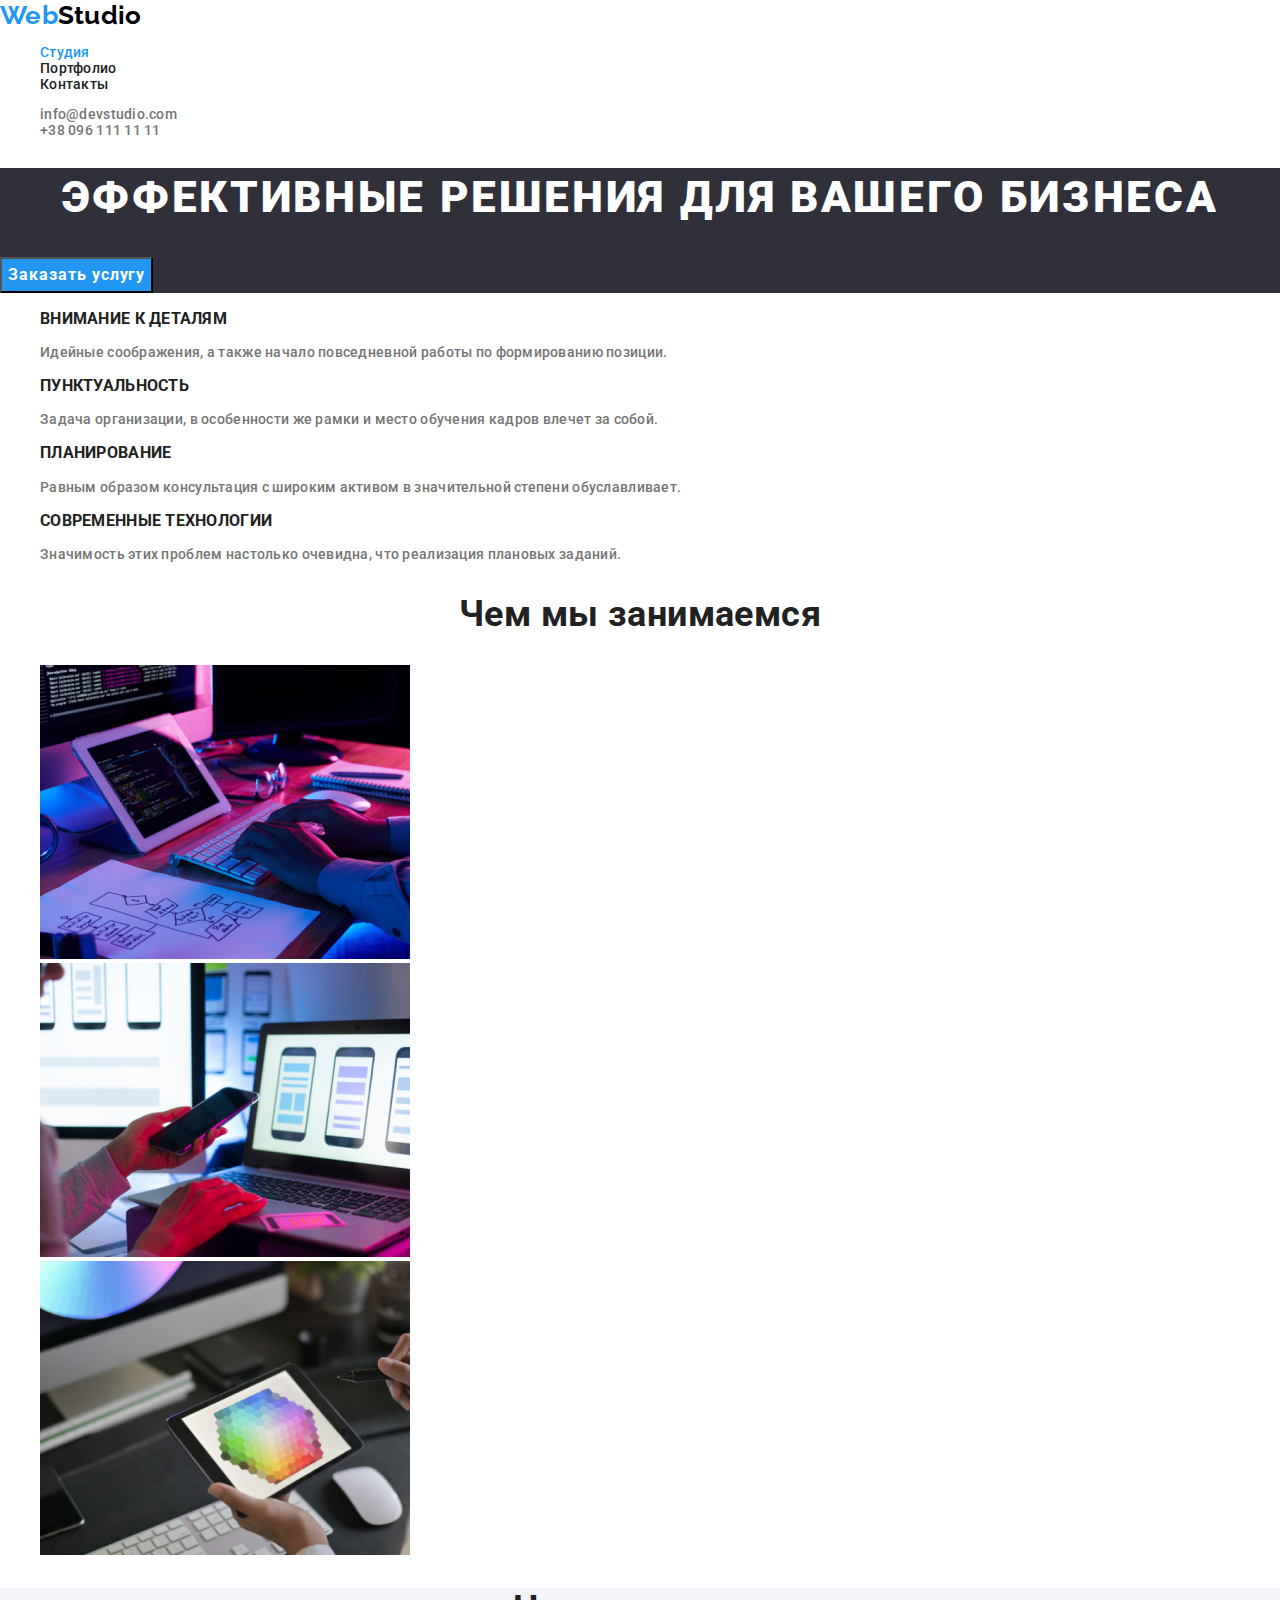
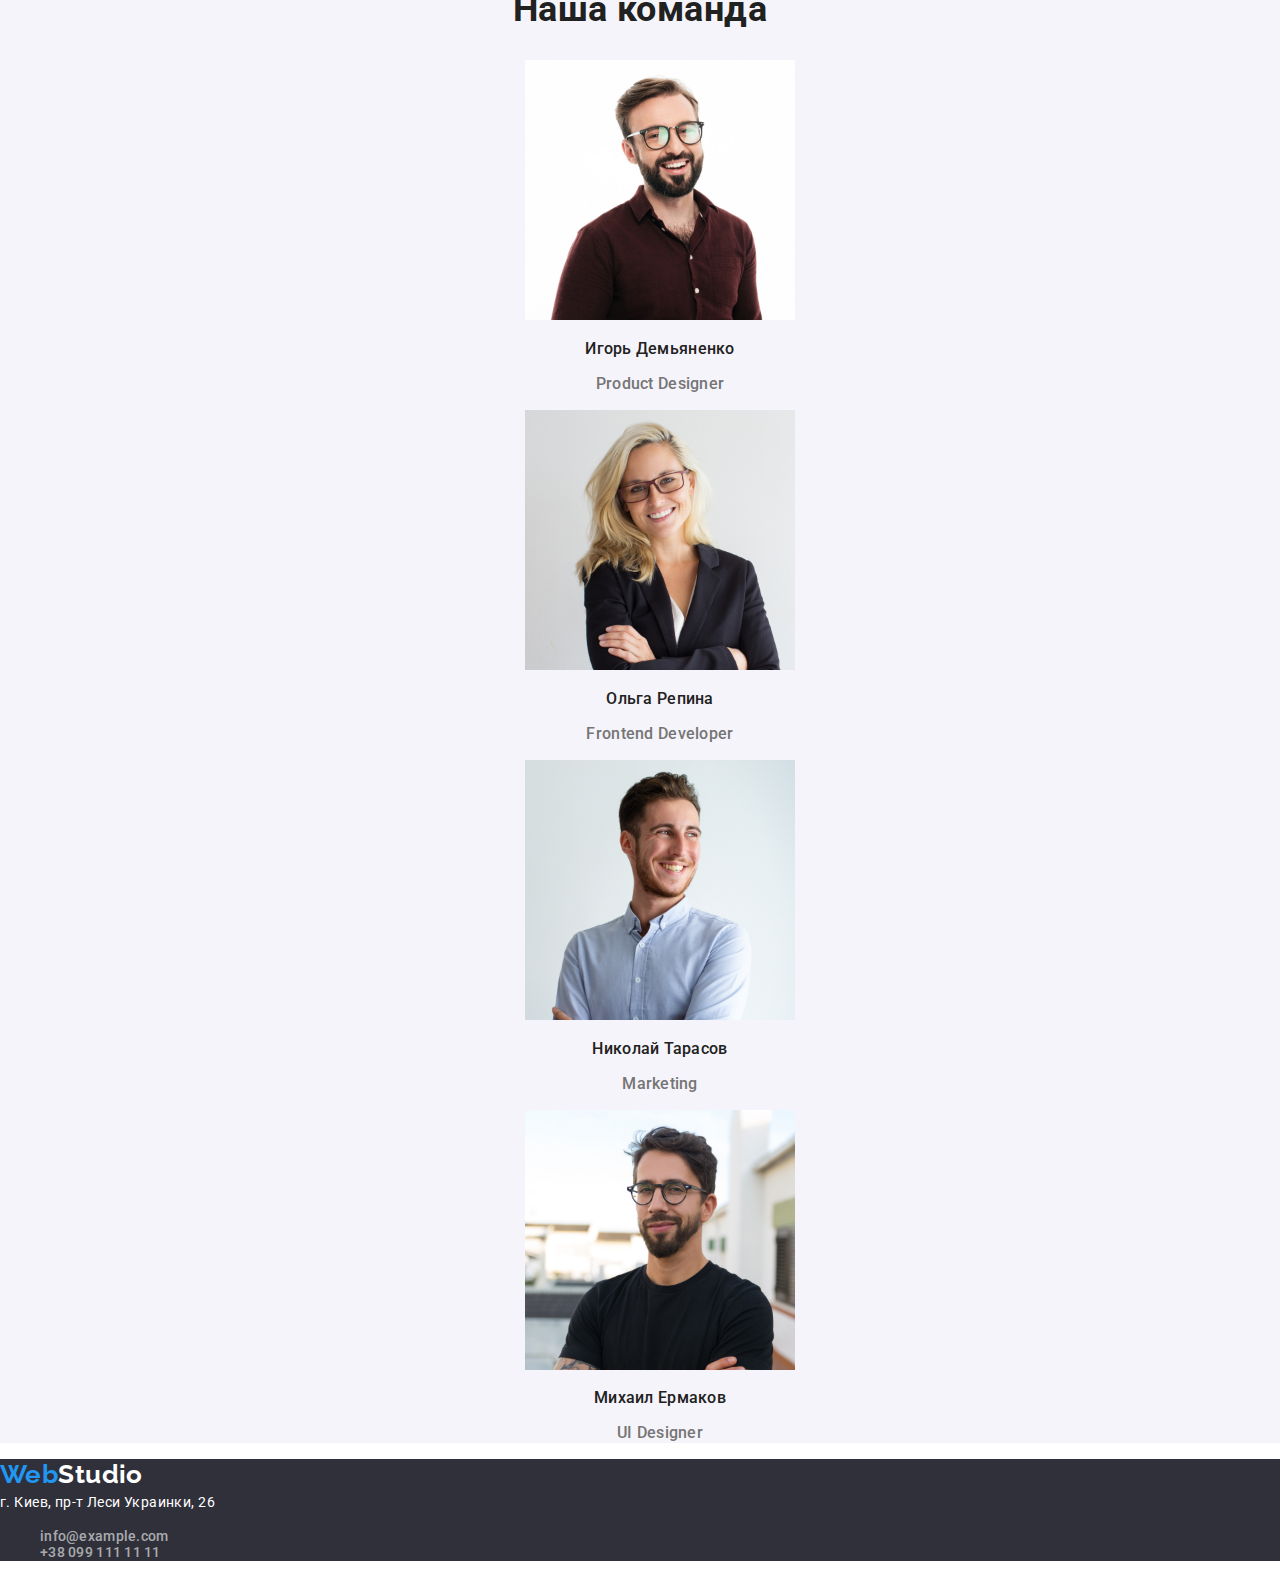
<file: index.html>
<!DOCTYPE html>
<html lang="ru">
  <head>
    <meta charset="UTF-8" />
    <meta http-equiv="X-UA-Compatible" content="IE=edge" />
    <meta name="viewport" content="width=device-width, initial-scale=1.0" />
    <title>Document</title>
    <link rel="preconnect" href="https://fonts.gstatic.com" />
    <link
      href="https://fonts.googleapis.com/css2?family=Raleway:wght@700&family=Roboto:wght@400;500;700;900&display=swap"
      rel="stylesheet"
    />
    <link
      rel="stylesheet"
      href="https://cdnjs.cloudflare.com/ajax/libs/modern-normalize/1.0.0/modern-normalize.css"
    />
    <link rel="stylesheet" href="./css/styles.css" />
  </head>
  <body>
    <!-- Шапка страницы -->
    <header class="head">
      <nav class="nav">
        <a class="logo" lang="en" href=""> <span>Web</span>Studio</a>
        <ul class="list">
          <li><a class="link current-page" href="">Студия</a></li>
          <li>
            <a class="link" href="./portfolio/portfolio.html">Портфолио</a>
          </li>
          <li><a class="link" href="">Контакты</a></li>
        </ul>
      </nav>
      <ul class="list">
        <li>
          <a class="link" href="mailto:info@devstudio.com"
            >info@devstudio.com</a
          >
        </li>
        <li><a class="link" href="tel:+380961111111">+38 096 111 11 11</a></li>
      </ul>
    </header>
    <!-- Уникальный контент -->
    <main>
      <section class="dark-bg">
        <h1 class="main-page-title">Эффективные решения для вашего бизнеса</h1>
        <button class="button cursors" type="button">Заказать услугу</button>
      </section>
      <section>
        <h2 class="section-title visually-hidden">Преимущества</h2>
        <ul class="list">
          <li>
            <h3 class="features-title">Внимание к деталям</h3>
            <p>
              Идейные соображения, а также начало повседневной работы по
              формированию позиции.
            </p>
          </li>
          <li>
            <h3 class="features-title">Пунктуальность</h3>
            <p>
              Задача организации, в особенности же рамки и место обучения кадров
              влечет за собой.
            </p>
          </li>
          <li>
            <h3 class="features-title">Планирование</h3>
            <p>
              Равным образом консультация с широким активом в значительной
              степени обуславливает.
            </p>
          </li>
          <li>
            <h3 class="features-title">Современные технологии</h3>
            <p>
              Значимость этих проблем настолько очевидна, что реализация
              плановых заданий.
            </p>
          </li>
        </ul>
      </section>
      <section>
        <h2 class="section-title">Чем мы занимаемся</h2>
        <ul class="list">
          <li>
            <img
              src="./images/img-1.jpg"
              width="370"
              alt="Планшет с клавиатурой"
            />
          </li>
          <li>
            <img src="./images/img-2.jpg" width="370" alt="Ноутбук и телефон" />
          </li>
          <li>
            <img src="./images/img-3.jpg" width="370" alt="Планшет" />
          </li>
        </ul>
      </section>
      <section class="second-bg">
        <h2 class="section-title">Наша команда</h2>
        <ul class="list">
          <li class="worker">
            <img src="./images/img-4.jpg" width="270" alt="Наш сотрудник" />
            <h3 class="name-title">Игорь Демьяненко</h3>
            <p class="name-item" lang="en">Product Designer</p>
          </li>
          <li class="worker">
            <img src="./images/img-5.jpg" width="270" alt="Наш сотрудник" />
            <h3 class="name-title">Ольга Репина</h3>
            <p class="name-item" lang="en">Frontend Developer</p>
          </li>
          <li class="worker">
            <img src="./images/img-6.jpg" width="270" alt="Наш сотрудник" />
            <h3 class="name-title">Николай Тарасов</h3>
            <p class="name-item" lang="en">Marketing</p>
          </li>
          <li class="worker">
            <img src="./images/img-7.jpg" width="270" alt="Наш сотрудник" />
            <h3 class="name-title">Михаил Ермаков</h3>
            <p class="name-item" lang="en">UI Designer</p>
          </li>
        </ul>
      </section>
    </main>
    <!-- Низ странички -->
    <footer class="dark-bg">
      <a class="link logo" lang="en" href=""> <span>Web</span>Studio</a>
      <address class="address">
        <a class="link" href="https://goo.gl/maps/kLFrnwB74S1Tniot8"
          >г. Киев, пр-т Леси Украинки, 26</a
        >
        <ul class="list">
          <li>
            <a class="link" href="mailto:info@example.com">info@example.com</a>
          </li>
          <li>
            <a class="link" href="tel:+380991111111">+38 099 111 11 11</a>
          </li>
        </ul>
      </address>
    </footer>
  </body>
</html>
</file>
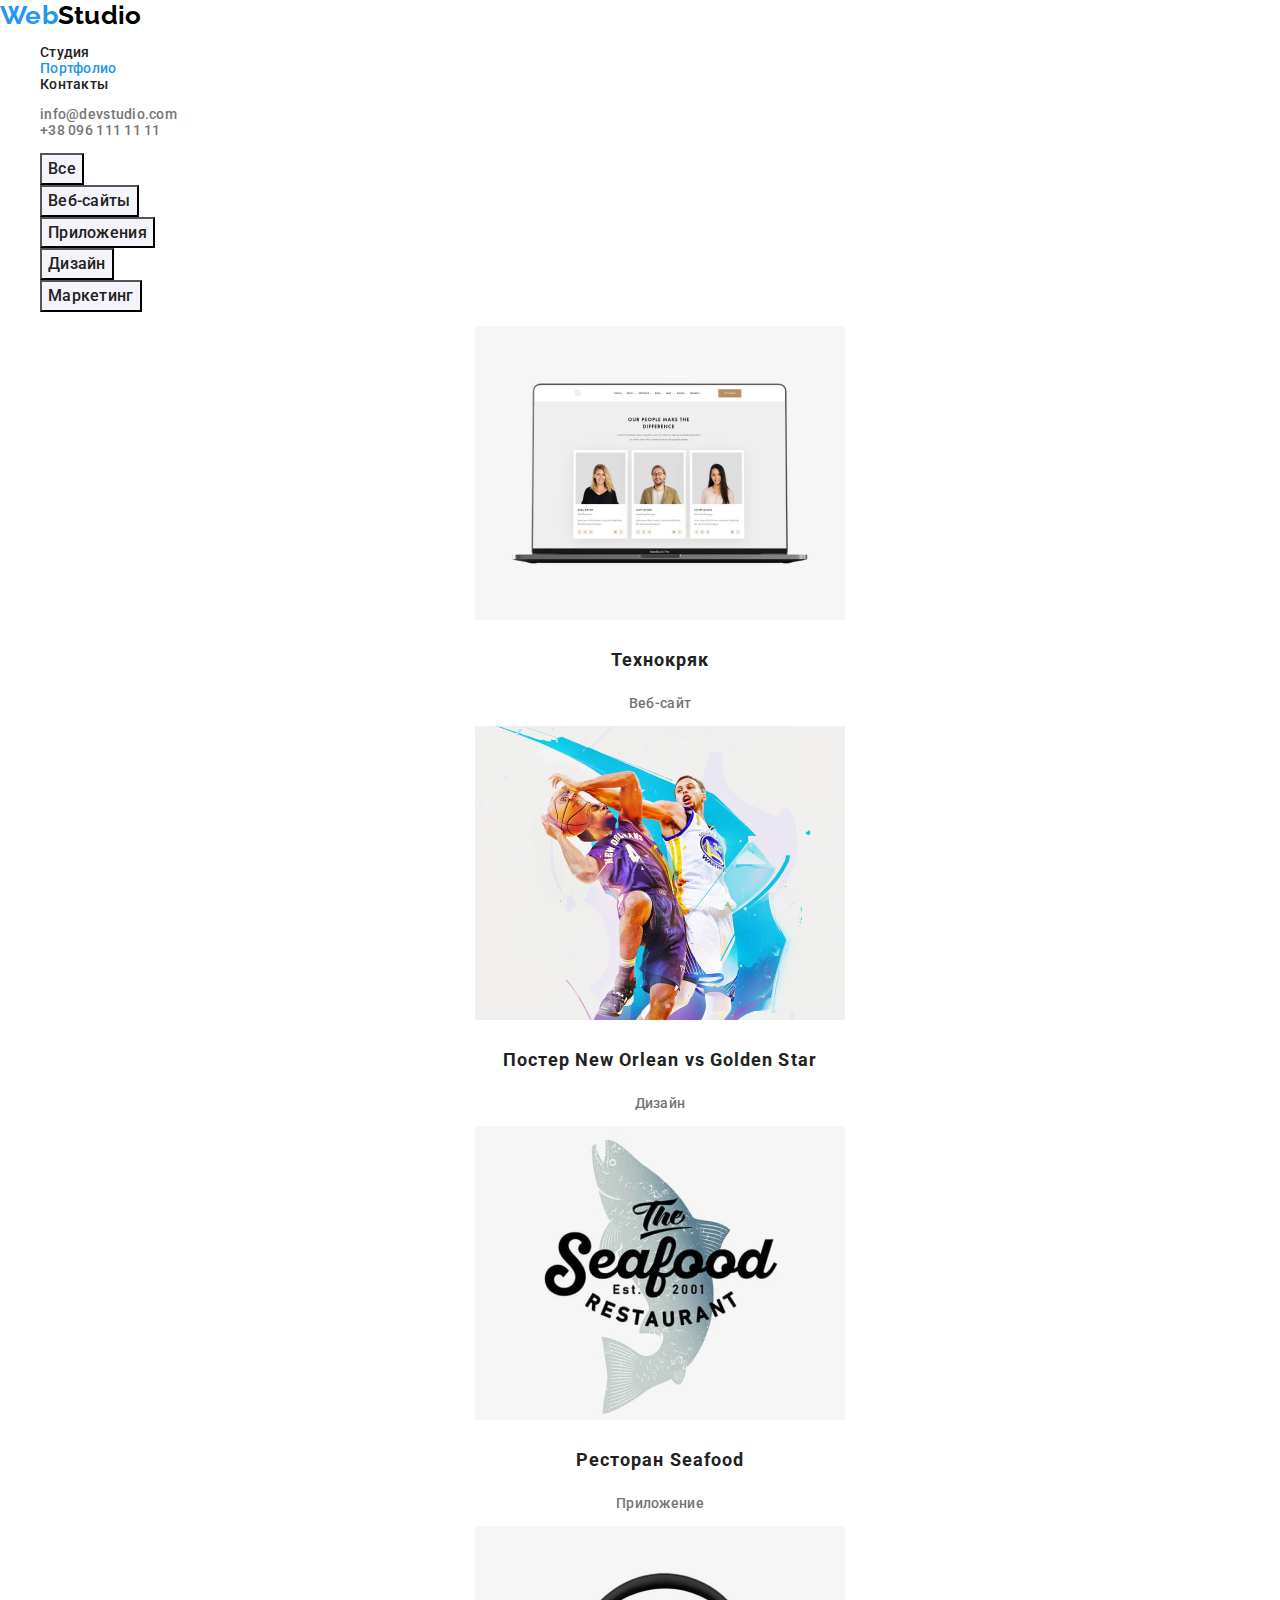
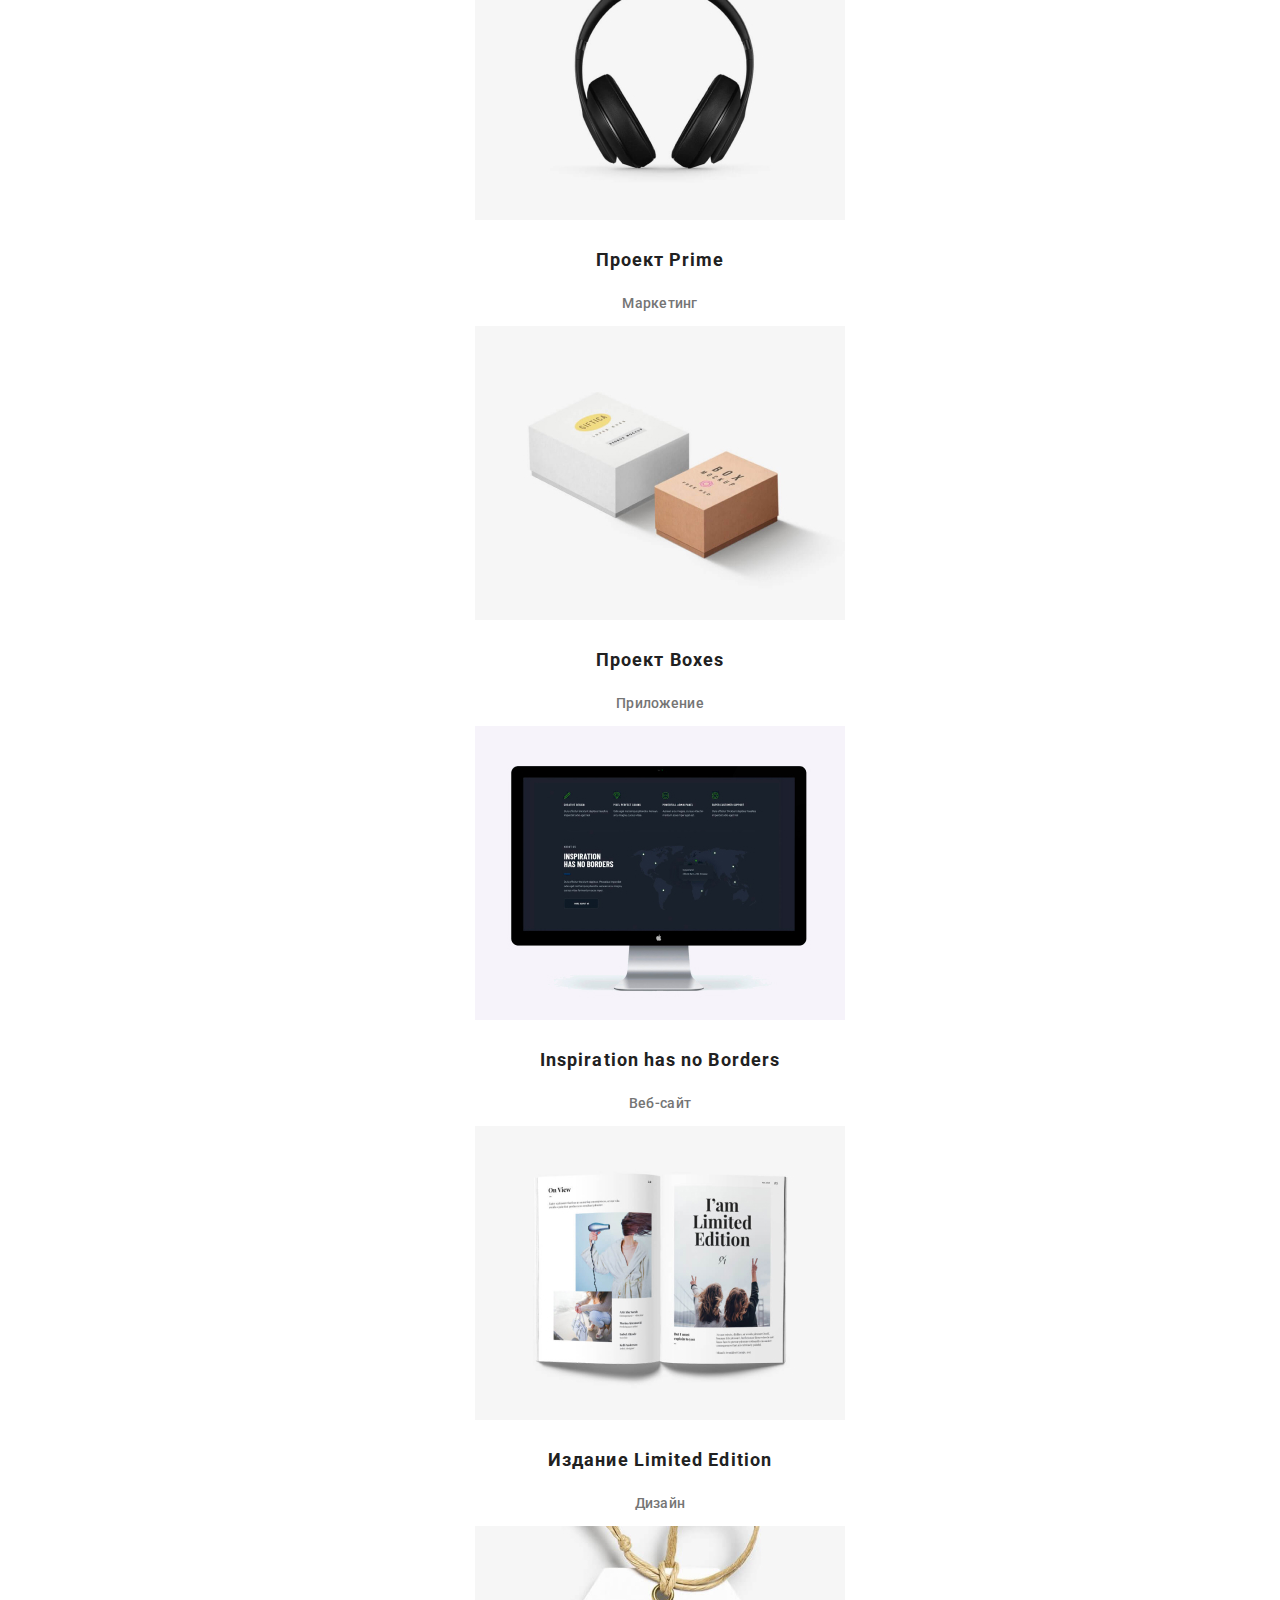
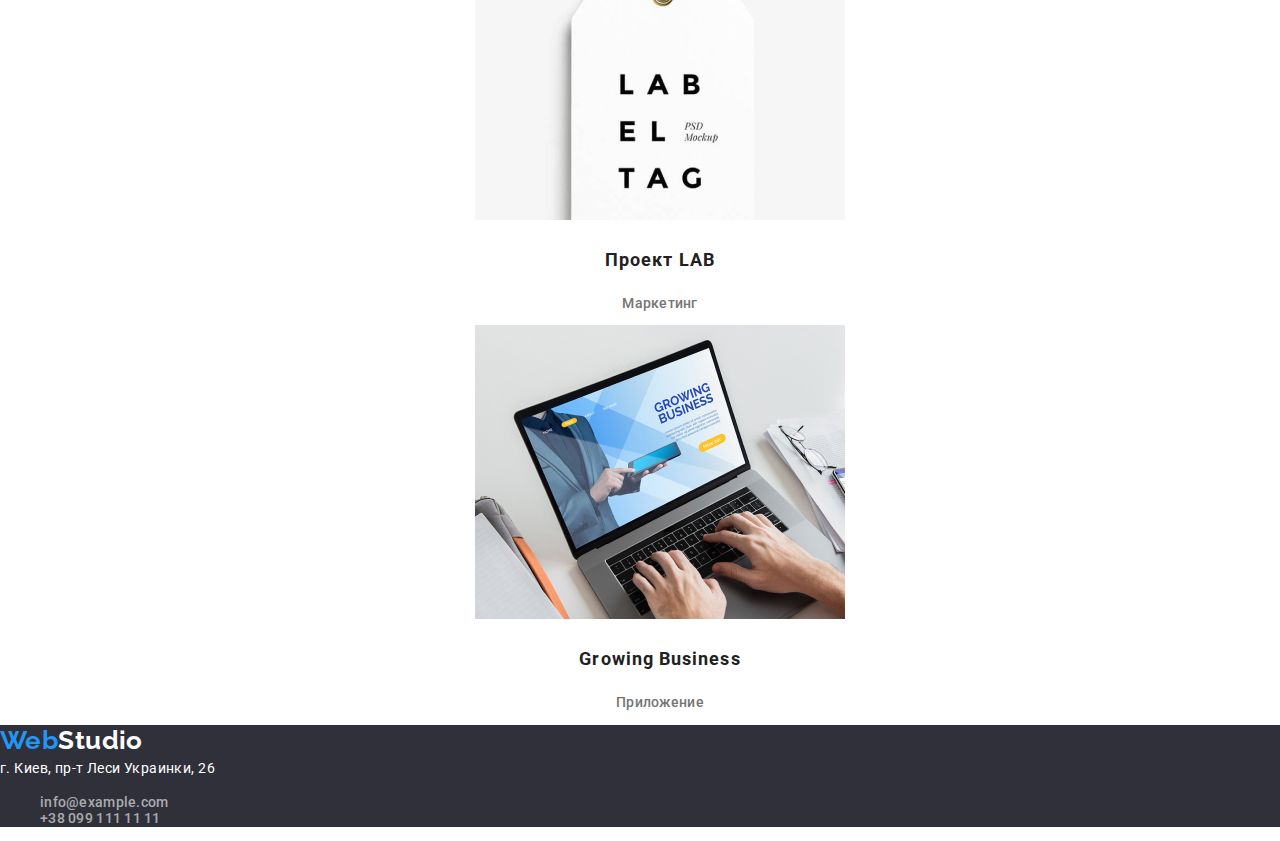
<file: portfolio/portfolio.html>
<!DOCTYPE html>
<html lang="ru">
  <head>
    <meta charset="UTF-8" />
    <meta http-equiv="X-UA-Compatible" content="IE=edge" />
    <meta name="viewport" content="width=device-width, initial-scale=1.0" />
    <title>Portfolio</title>
    <link rel="preconnect" href="https://fonts.gstatic.com" />
    <link
      href="https://fonts.googleapis.com/css2?family=Raleway:wght@700&family=Roboto:wght@400;500;700;900&display=swap"
      rel="stylesheet"
    />
    <link
      rel="stylesheet"
      href="https://cdnjs.cloudflare.com/ajax/libs/modern-normalize/1.0.0/modern-normalize.css"
    />
    <link rel="stylesheet" href="../css/styles.css" />
  </head>
  <body>
    <!-- Шапка портфолио -->
    <header class="head">
      <nav class="nav">
        <a class="logo" lang="en" href="../index.html">
          <span>Web</span>Studio</a
        >
        <ul class="list">
          <li><a class="link" href="../index.html">Студия</a></li>
          <li><a class="link current-page" href="">Портфолио</a></li>
          <li><a class="link" href="">Контакты</a></li>
        </ul>
      </nav>
      <ul class="list">
        <li>
          <a class="link" href="mailto:info@devstudio.com"
            >info@devstudio.com</a
          >
        </li>
        <li><a class="link" href="tel:+380961111111">+38 096 111 11 11</a></li>
      </ul>
    </header>
    <!-- уникальный сектор портфолио -->
    <main>
      <section>
        <h1 class="visually-hidden">Фильтр</h1>
        <ul class="list">
          <li>
            <button class="portfolio-btn cursors" type="button">Все</button>
          </li>
          <li>
            <button class="portfolio-btn cursors" type="button">
              Веб-сайты
            </button>
          </li>
          <li>
            <button class="portfolio-btn cursors" type="button">
              Приложения
            </button>
          </li>
          <li>
            <button class="portfolio-btn cursors" type="button">Дизайн</button>
          </li>
          <li>
            <button class="portfolio-btn cursors" type="button">
              Маркетинг
            </button>
          </li>
        </ul>

        <ul class="list">
          <li class="center">
            <img src="../images/img-8.jpg" width="370" alt="Ноутбук" />
            <h3 class="section-title suggestion-title">Технокряк</h3>
            <p>Веб-сайт</p>
          </li>
          <li class="center">
            <img
              src="../images/img-9.jpg"
              width="370"
              alt="Два баскетболиста"
            />
            <h3 class="section-title suggestion-title">
              Постер New Orlean vs Golden Star
            </h3>
            <p>Дизайн</p>
          </li>
          <li class="center">
            <img src="../images/img-10.jpg" width="370" alt="Рыба" />
            <h3 class="section-title suggestion-title">Ресторан Seafood</h3>
            <p>Приложение</p>
          </li>
          <li class="center">
            <img src="../images/img-11.jpg" width="370" alt="Наушники" />
            <h3 class="section-title suggestion-title">Проект Prime</h3>
            <p>Маркетинг</p>
          </li>
          <li class="center">
            <img src="../images/img-12.jpg" width="370" alt="Две коробки" />
            <h3 class="section-title suggestion-title">Проект Boxes</h3>
            <p>Приложение</p>
          </li>
          <li class="center">
            <img src="../images/img-13.jpg" width="370" alt="Экран" />
            <h3 class="section-title suggestion-title" lang="en">
              Inspiration has no Borders
            </h3>
            <p>Веб-сайт</p>
          </li>
          <li class="center">
            <img src="../images/img-14.jpg" width="370" alt="Книга" />
            <h3 class="section-title suggestion-title">
              Издание Limited Edition
            </h3>
            <p>Дизайн</p>
          </li>
          <li class="center">
            <img src="../images/img-15.jpg" width="370" alt="Какая-то хрень" />
            <h3 class="section-title suggestion-title">Проект LAB</h3>
            <p>Маркетинг</p>
          </li>
          <li class="center">
            <img
              src="../images/img-16.jpg"
              width="370"
              alt=" Ноутбук и крепкие, мужские руки"
            />
            <h3 class="section-title suggestion-title">Growing Business</h3>
            <p>Приложение</p>
          </li>
        </ul>
      </section>
    </main>
    <!-- низ страницы -->
    <footer class="dark-bg">
      <a class="link logo" lang="en" href=""> <span>Web</span>Studio</a>
      <address class="address">
        <a class="link" href="https://goo.gl/maps/kLFrnwB74S1Tniot8"
          >г. Киев, пр-т Леси Украинки, 26</a
        >
        <ul class="list">
          <li>
            <a class="link" href="mailto:info@example.com">info@example.com</a>
          </li>
          <li>
            <a class="link" href="tel:+380991111111">+38 099 111 11 11</a>
          </li>
        </ul>
      </address>
    </footer>
  </body>
</html>
</file>
<file: css/styles.css>
:root {
  --accent-color: #2196f3;
  --titles-color: #212121;
  --main-text-color: #757575;
  --dark-bg-text: #ffffff;
  --mail-tel-color: rgba(255, 255, 255, 0.6);
  --logo-black-cl: #000000;

  --dark-background: #2f303a;
  --second-background: #f5f4fa;

  --main-font: "Roboto", sans-serif;
  --logo-font: "Raleway", sans-serif;
}

body {
  font-family: var(--main-font);
  font-size: 14px;
  font-weight: 400;
  line-height: 1.71;
  letter-spacing: 0.03em;
  color: var(--main-text-color);
}

.visually-hidden {
  position: absolute !important;
  clip: rect(1px 1px 1px 1px);
  clip: rect(1px, 1px, 1px, 1px);
  padding: 0 !important;
  border: 0 !important;
  height: 1px !important;
  width: 1px !important;
  overflow: hidden;
}

.head > nav,
ul {
  font-weight: 500;
  font-size: 14px;
  line-height: 1.14;
  letter-spacing: 0.02em;
}

.nav {
  color: var(--titles-color);
}

.link {
  color: inherit;
  text-decoration: none;
}

.link:hover,
.link:focus {
  color: var(--accent-color);
}

.list {
  list-style: none;
}

.address {
  font-style: inherit;
}

.address > a {
  color: var(--dark-bg-text);
}

.address li a {
  color: var(--mail-tel-color);
}

.button {
  font-weight: bold;
  font-size: 16px;
  line-height: 1.87;
  display: flex;
  align-items: center;
  text-align: center;
  letter-spacing: 0.06em;
  color: var(--dark-bg-text);
  background-color: var(--accent-color);
}

.cursors {
  cursor: pointer;
}

.logo {
  color: var(--logo-black-cl);
  font-family: var(--logo-font);
  font-weight: bold;
  font-size: 26px;
  line-height: 1.19;
}

.logo > span {
  color: var(--accent-color);
}

.nav > .logo {
  text-decoration: none;
}

.dark-bg > .logo {
  color: var(--dark-bg-text);
}

.main-page-title {
  font-weight: 900;
  font-size: 44px;
  line-height: 1.36;
  text-align: center;
  letter-spacing: 0.06em;
  text-transform: uppercase;
  color: var(--dark-bg-text);
}

.section-title {
  font-size: 36px;
  line-height: 1.17;
  text-align: center;
  color: var(--titles-color);
}

.features-title {
  line-height: 1.14;
  text-transform: uppercase;
  color: var(--titles-color);
}

.name-title {
  font-weight: 500;
  font-size: 16px;
  line-height: 1.18;
  color: var(--titles-color);
}

.name-item {
  font-size: 16px;
  line-height: 1.18;
}

.dark-bg {
  background-color: var(--dark-background);
}

.second-bg {
  background-color: var(--second-background);
}

.worker {
  text-align: center;
}

/* Страница портфолио */

.portfolio-btn {
  letter-spacing: inherit;
  font-weight: 500;
  font-size: 16px;
  line-height: 1.62;
  text-align: center;
  color: var(--titles-color);
  background: var(--second-background);
}

.portfolio-btn:hover,
.portfolio-btn:focus {
  color: var(--dark-bg-text);
  background-color: var(--accent-color);
}

.suggestion-title {
  font-size: 18px;
  line-height: 2;
  letter-spacing: 0.06em;
}

.center {
  text-align: center;
}

.current-page {
  color: var(--accent-color);
}
</file>
